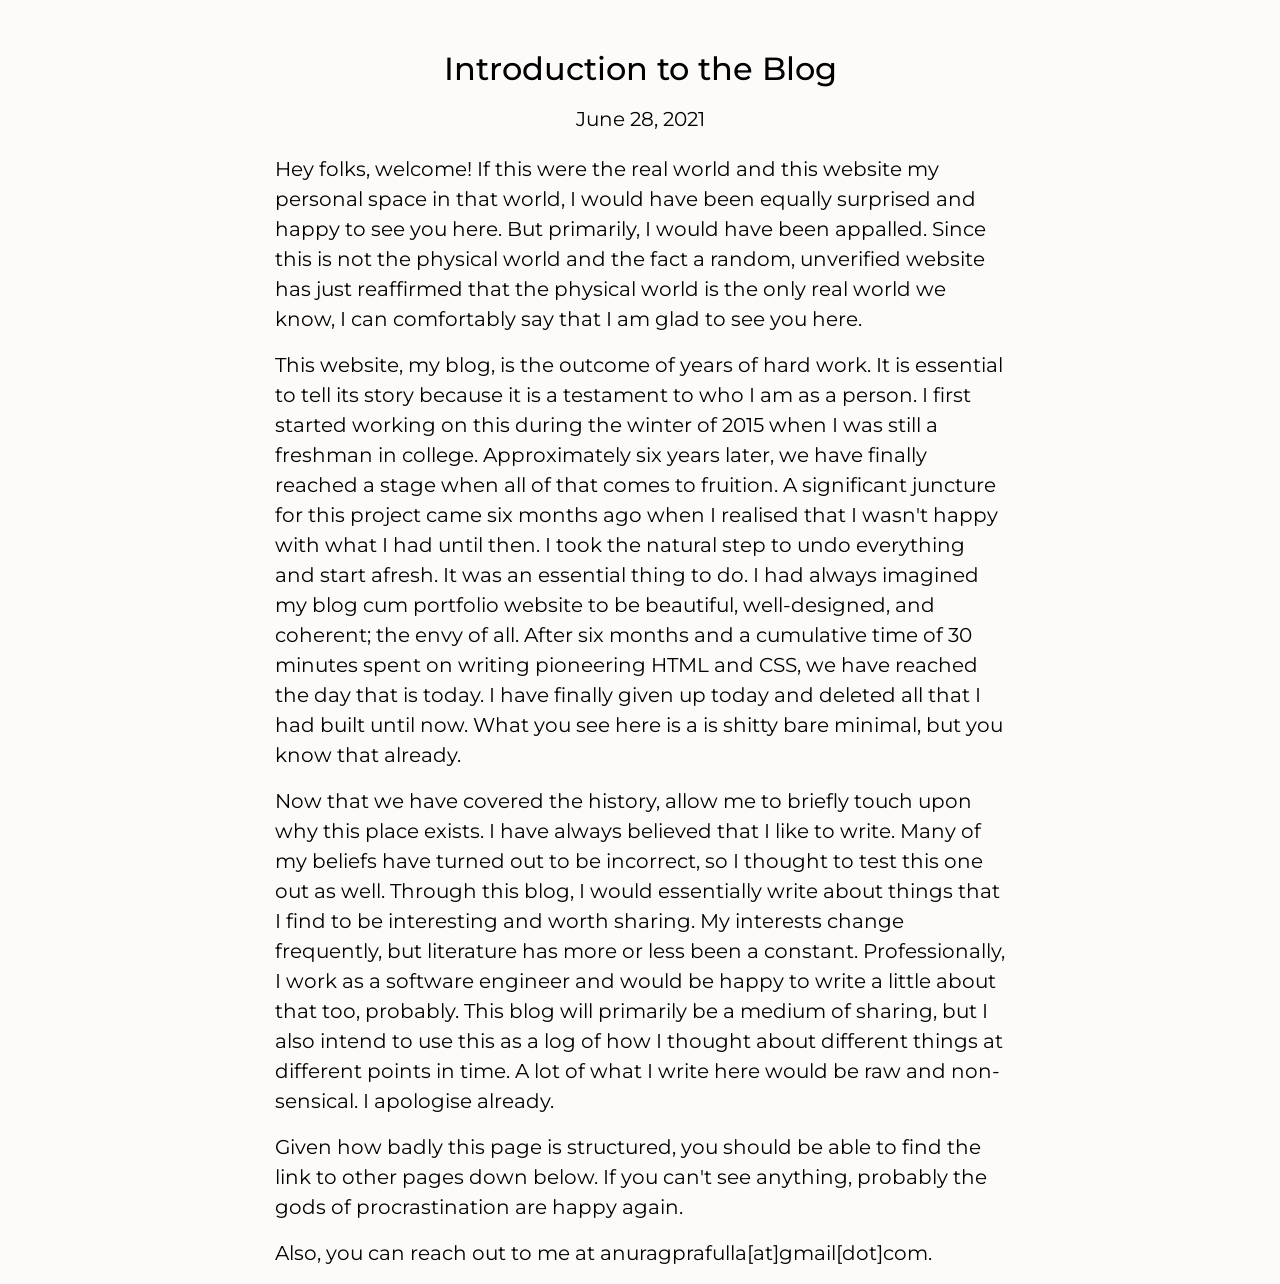
<file: index.html>
<!DOCTYPE html>
<html>
<title>Prafulla Anurag</title>
<meta charset="en">
<meta name="viewport" content="width=device-width, initial-scale=1, maximum-scale=1">
<link rel="stylesheet" href="https://maxcdn.bootstrapcdn.com/bootstrap/4.4.1/css/bootstrap.min.css">
<script src="https://cdnjs.cloudflare.com/ajax/libs/popper.js/1.16.0/umd/popper.min.js"></script>
<script src="https://maxcdn.bootstrapcdn.com/bootstrap/4.4.1/js/bootstrap.min.js"></script>
<script src="https://ajax.googleapis.com/ajax/libs/jquery/3.4.1/jquery.min.js"></script>
<link rel="preconnect" href="https://fonts.googleapis.com">
<link rel="preconnect" href="https://fonts.gstatic.com" crossorigin>
<link href="https://fonts.googleapis.com/css2?family=Montserrat:ital,wght@0,100;0,200;0,400;0,500;0,700;1,100;1,200&display=swap" rel="stylesheet">
<link rel="stylesheet" href="./style.css">
<link rel="shortcut icon" href="fav.png" type="image/jpg">
</head>

<body>
  <div class="container">
    <div class="row justify-content-center">
      <div class="col-lg-8 col-md-10 col-sm-12">
        <div class="page-heading" style="margin-top:50px">
          <h2><center>Introduction to the Blog</center></h2>
          <p><center>June 28, 2021</center></p>
        </div>
        <div class="page-body" style="margin-top:20px">
          <p>
            Hey folks, welcome! If this were the real world and this website my personal space in that world, I would have been equally surprised and happy to see you here. But primarily, I would have been appalled. Since this is not the physical world and the fact a random, unverified website has just reaffirmed that the physical world is the only real world we know, I can comfortably say that I am glad to see you here.
          </p>
          <p>
            This website, my blog, is the outcome of years of hard work. It is essential to tell its story because it is a testament to who I am as a person. I first started working on this during the winter of 2015 when I was still a freshman in college. Approximately six years later, we have finally reached a stage when all of that comes to fruition. A significant juncture for this project came six months ago when I realised that I wasn't happy with what I had until then. I took the natural step to undo everything and start afresh. It was an essential thing to do. I had always imagined my blog cum portfolio website to be beautiful, well-designed, and coherent; the envy of all. After six months and a cumulative time of 30 minutes spent on writing pioneering HTML and CSS, we have reached the day that is today. I have finally given up today and deleted all that I had built until now. What you see here is a is shitty bare minimal, but you know that already. 
          </p>
          <p>
            Now that we have covered the history, allow me to briefly touch upon why this place exists. I have always believed that I like to write. Many of my beliefs have turned out to be incorrect, so I thought to test this one out as well. Through this blog, I would essentially write about things that I find to be interesting and worth sharing. My interests change frequently, but literature has more or less been a constant. Professionally, I work as a software engineer and would be happy to write a little about that too, probably. This blog will primarily be a medium of sharing, but I also intend to use this as a log of how I thought about different things at different points in time. A lot of what I write here would be raw and non-sensical. I apologise already.
          </p>
          <p>
            Given how badly this page is structured, you should be able to find the link to other pages down below. If you can't see anything, probably the gods of procrastination are happy again.
          </p>
          <p>
            Also, you can reach out to me at anuragprafulla[at]gmail[dot]com.
          </p>
        </div>
      </div>
    </div>
  </div>
</body>
</html>
</file>
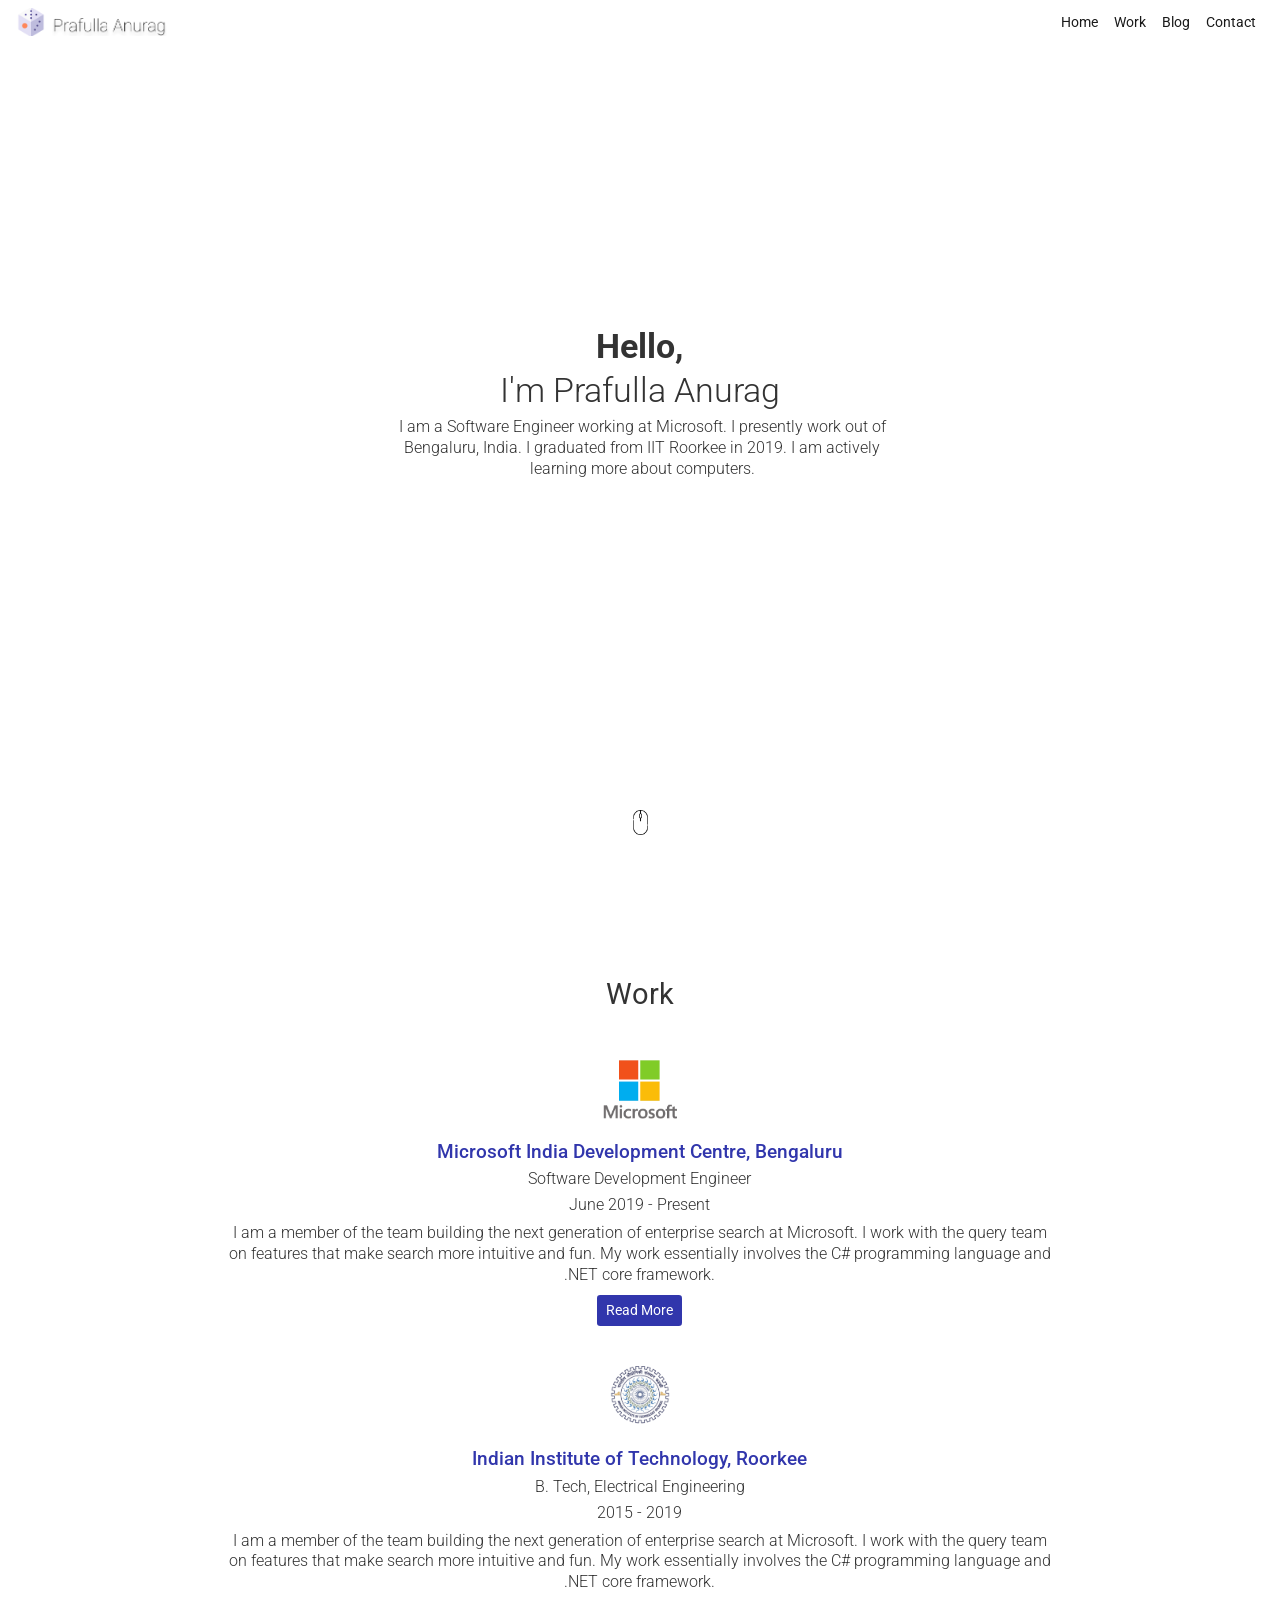
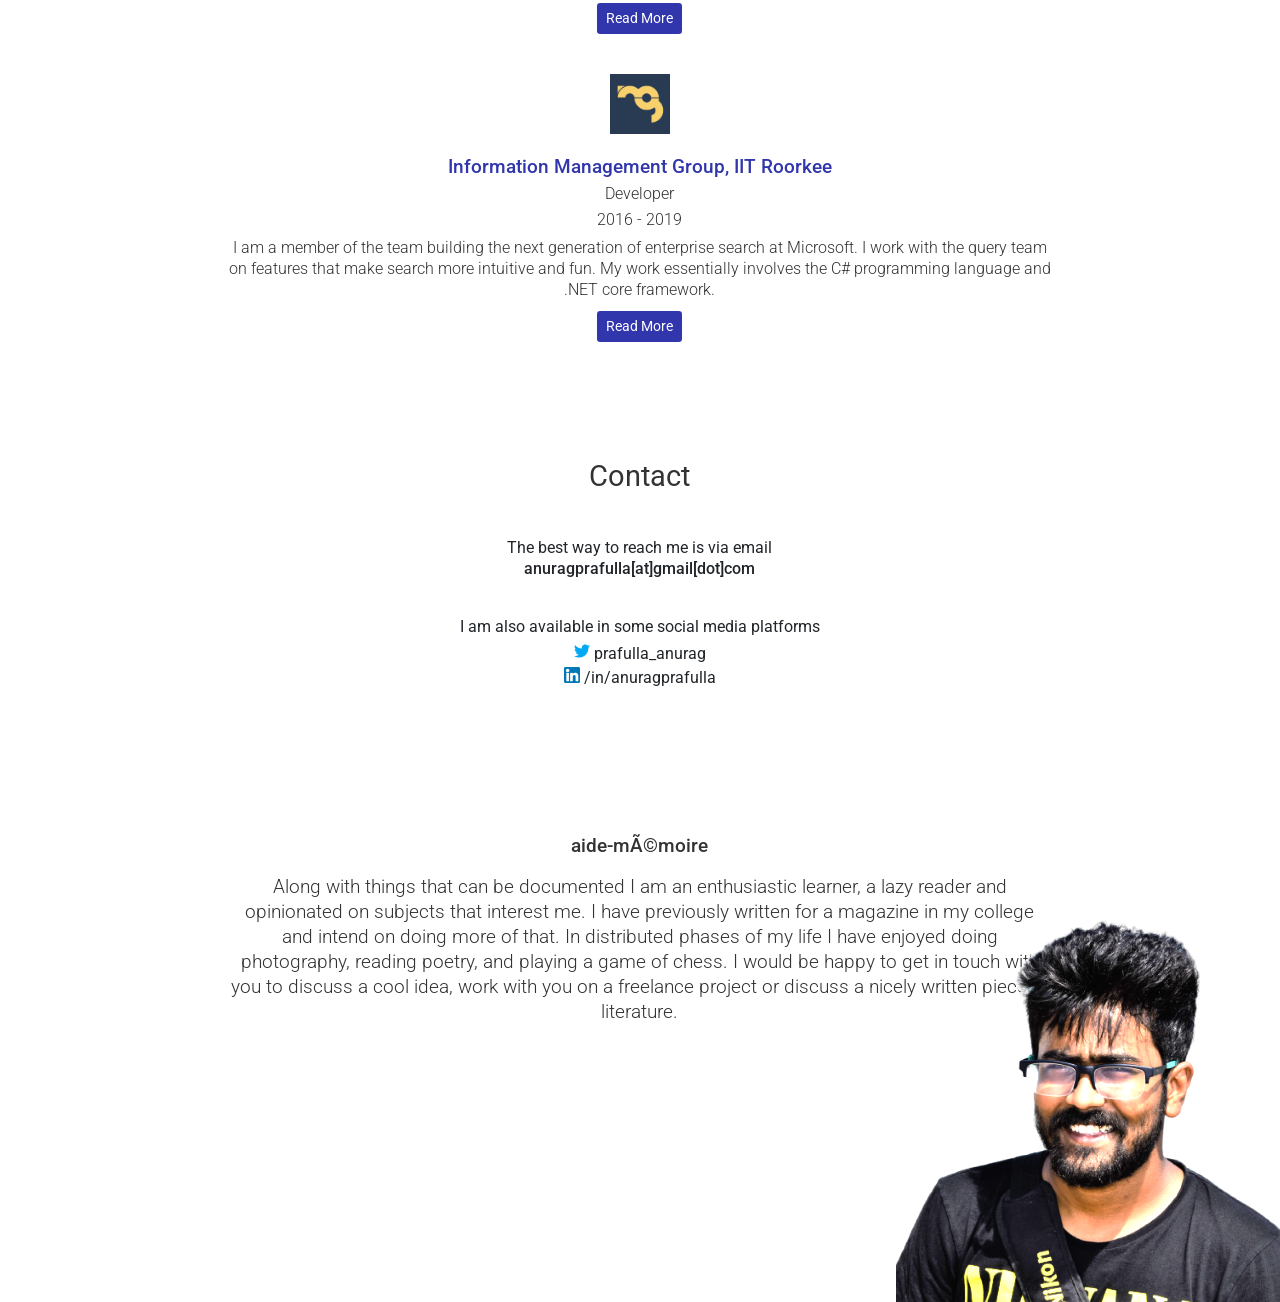
<file: archive/index.html>
<!DOCTYPE html>
<html lang="en">
<head>
<title>Prafulla Anurag</title>
  <meta charset="en">
  <meta name="viewport" content="width=device-width, initial-scale=1, maximum-scale=1">
  <link rel="stylesheet" href="https://maxcdn.bootstrapcdn.com/bootstrap/4.4.1/css/bootstrap.min.css">
  <script src="https://cdnjs.cloudflare.com/ajax/libs/popper.js/1.16.0/umd/popper.min.js"></script>
  <script src="https://maxcdn.bootstrapcdn.com/bootstrap/4.4.1/js/bootstrap.min.js"></script>
  <script src="https://ajax.googleapis.com/ajax/libs/jquery/3.4.1/jquery.min.js"></script>
  <link href="https://fonts.googleapis.com/css?family=Roboto:300,400,500,600,700,800,900&display=swap" rel="stylesheet">
  <link rel="stylesheet" href="https://cdnjs.cloudflare.com/ajax/libs/font-awesome/4.7.0/css/font-awesome.min.css">
  <link rel="stylesheet" href="./css/styles.css">
</head>
    
<body>
    <div class="navigation-div">
        <nav class="navbar-expand-md navbar-light fixed-top navbar">
            <a href="#" class="navbar-links">
                <img class="logo-image" src="./images/logo_image.png" height="28" alt="logo image">
                <img class="logo-text" src="./images/logo_text.png" height="18" alt="logo text">
            </a>
            <button type="button" class="navbar-toggler" data-toggle="collapse" data-target="#navbarCollapse">
                <span class="navbar-toggler-icon"></span>
            </button>
    
            <div class="collapse navbar-collapse" id="navbarCollapse">
                <div class="navbar-nav ml-auto">
                    <a href="#" class="nav-item nav-link active">Home</a>
                    <a href="#" class="nav-item nav-link active">Work</a>
                    <a href="#" class="nav-item nav-link active">Blog</a>
                    <a href="#" class="nav-item nav-link active">Contact</a>
                </div>
            </div>
        </nav>
    </div>
  <div class="container-fluid h-100 text-white">
    <div class="row align-items-center h-90">
      <div class="col-lg-5 col-xl-5 col-md-7 col-sm-10 col-10 mx-auto">
        <div class="font-main-large">Hello,</div>
        <div class="font-main-medium">I'm Prafulla Anurag</div>
        <div class="font-main-small">I am a Software Engineer working at Microsoft. I presently work out of Bengaluru, India. I graduated from IIT Roorkee in 2019. I am actively learning more about computers. </div>
      </div>
    </div>
    <div class="row row-mouse align-items-center mt-auto">
      <div class="col-1 col-mouse mx-auto text-center">
        <a href="#" class="mouse-logo">
          <img class="img-responsive mouse-logo-img" src="./images/mouse.png"/>
        </a>
      </div>
    </div>
  </div>

  <div class="container-fluid text-white">
    <div class="row row-page-header ">
      <div class="col-lg-8 col-xl-8 col-md-8 col-sm-10 col-10 mx-auto text-center">
        <div class="page-header">Work</div>
        <div class="work-item">
          <img class="work-item-logo" src="./images/Microsoft_Logo.png"/>
          <div class="work-item-heading">Microsoft India Development Centre, Bengaluru</div>
          <div class="work-item-subheading">Software Development Engineer</div>
          <div class="work-item-subheading">June 2019 - Present</div>
          <div class="work-item-body">I am a member of the team building the next generation of enterprise search at Microsoft. I work with the query team on features that make search more intuitive and fun. My work essentially involves the C# programming language and .NET core framework.</div>
          <button type="button" class="btn btn-sm read-more-btn">Read More</button>
        </div>
        <div class="work-item">
          <img class="work-item-logo" src="./images/IITRoorkee_Logo.png"/>
          <div class="work-item-heading">Indian Institute of Technology, Roorkee</div>
          <div class="work-item-subheading">B. Tech, Electrical Engineering</div>
          <div class="work-item-subheading">2015 - 2019</div>
          <div class="work-item-body">I am a member of the team building the next generation of enterprise search at Microsoft. I work with the query team on features that make search more intuitive and fun. My work essentially involves the C# programming language and .NET core framework.</div>
          <button type="button" class="btn btn-sm read-more-btn">Read More</button>
        </div>
        <div class="work-item">
          <img class="work-item-logo" src="./images/IMG_Logo.png"/>
          <div class="work-item-heading">Information Management Group, IIT Roorkee</div>
          <div class="work-item-subheading">Developer</div>
          <div class="work-item-subheading">2016 - 2019</div>
          <div class="work-item-body">I am a member of the team building the next generation of enterprise search at Microsoft. I work with the query team on features that make search more intuitive and fun. My work essentially involves the C# programming language and .NET core framework.</div>
          <button type="button" class="btn btn-sm read-more-btn">Read More</button>
        </div>
      </div>
    </div>
  </div>
  <div class="container-fluid h-100 footer">
    <div class="row row-page-header ">
      <div class="col-lg-8 col-xl-8 col-md-8 col-sm-10 col-10 mx-auto text-center">
        <div class="page-header">Contact</div>
        <div class="contact-text">The best way to reach me is via email</div>
        <div class="contact-email">anuragprafulla[at]gmail[dot]com</div>
        <div class="contact-social-media">I am also available in some social media platforms</div>
        <div class="contact-social-media-detail">
          <img class="contact-social-media-logo" src="./images/twitter(1).png"/>
          <div class="contact-social-media-text">prafulla_anurag</div> 
        </div>
        <div class="contact-social-media-detail">
          <img class="contact-social-media-logo" src="./images/linkedin(1).png"/> 
          <div class="contact-social-media-text">/in/anuragprafulla</div> 
        </div>
        <div class=contact-details-head>aide-mémoire</div>
        <div class=contact-details-body>Along with things that can be documented I am an enthusiastic learner, a lazy reader and opinionated on subjects that interest me. I have previously written for a magazine in my college and intend on doing more of that. In distributed phases of my life I have enjoyed doing photography, reading poetry, and playing a game of chess.
          I would be happy to get in touch with you to discuss a cool idea, work with you on a freelance project or discuss a nicely written piece of literature.
        </div>
      </div>
    </div>
    <img class="footer-image" src="./images/me.png"/>

  </div>

</body>
        
    
</html>
</file>
<file: style.css>
body {
    background-color: rgb(253, 251, 249);
    font-family: 'Montserrat', sans-serif;
    font-size: 20px;
    color: black;
}
</file>
<file: archive/css/styles.css>
/* 
html5doctor.com Reset Stylesheet
v1.6.1
Last Updated: 2010-09-17
Author: Richard Clark - http://richclarkdesign.com 
Twitter: @rich_clark
*/
html, body, div, span, object, iframe,
h1, h2, h3, h4, h5, h6, p, blockquote, pre,
abbr, address, cite, code,
del, dfn, em, img, ins, kbd, q, samp,
small, strong, sub, sup, var,
b, i,
dl, dt, dd, ol, ul, li,
fieldset, form, label, legend,
table, caption, tbody, tfoot, thead, tr, th, td,
article, aside, canvas, details, figcaption, figure,
footer, header, hgroup, menu, nav, section, summary,
time, mark, audio, video {
  margin: 0;
  padding: 0;
  border: 0;
  outline: 0;
  font-size: 100%;
  vertical-align: baseline;
  background: transparent; }

body {
  line-height: 1; }

article, aside, details, figcaption, figure,
footer, header, hgroup, menu, nav, section {
  display: block; }

nav ul {
  list-style: none; }

blockquote, q {
  quotes: none; }

blockquote:before, blockquote:after,
q:before, q:after {
  content: '';
  content: none; }

a {
  margin: 0;
  padding: 0;
  font-size: 100%;
  vertical-align: baseline;
  background: transparent; }

/* change colours to suit your needs */
ins {
  background-color: #ff9;
  color: #000;
  text-decoration: none; }

/* change colours to suit your needs */
mark {
  background-color: #ff9;
  color: #000;
  font-style: italic;
  font-weight: bold; }

del {
  text-decoration: line-through; }

abbr[title], dfn[title] {
  border-bottom: 1px dotted;
  cursor: help; }

table {
  border-collapse: collapse;
  border-spacing: 0; }

/* change border colour to suit your needs */
hr {
  display: block;
  height: 1px;
  border: 0;
  border-top: 1px solid #cccccc;
  margin: 1em 0;
  padding: 0; }

input, select {
  vertical-align: middle; }

.fade {
  transition: opacity 0.15s linear; }
  @media (prefers-reduced-motion: reduce) {
    .fade {
      transition: none; } }
  .fade:not(.show) {
    opacity: 0; }

.collapse:not(.show) {
  display: none; }

.collapsing {
  position: relative;
  height: 0;
  overflow: hidden;
  transition: width 0.35s ease; }
  @media (prefers-reduced-motion: reduce) {
    .collapsing {
      transition: none; } }

html, body {
  height: 100%;
  background-color: #fff; }

.h-90 {
  height: 90% !important; }

.navbar {
  padding: 10 10 0 10; }

.navbar-light .navbar-toggler-icon {
  background-image: url("../images/hamburger.png");
  width: 28px;
  height: 28px; }

.navbar-light .navbar-toggler {
  color: #fff;
  border-color: #fff; }

.navbar-nav {
  font-family: "Roboto", sans-serif;
  color: #333;
  font-size: 0.9em; }

.logo-text {
  margin-top: 5px; }

.navbar-toggler {
  padding: 0; }

.font-main-large {
  color: #333;
  font-size: 2.1em;
  font-family: "Roboto", sans-serif;
  font-weight: 700;
  text-align: center; }

.font-main-medium {
  margin-top: 10px;
  color: #333;
  font-size: 2.1em;
  font-family: "Roboto", sans-serif;
  font-weight: 300;
  text-align: center; }

.font-main-small {
  margin-top: 10px;
  margin-left: 5px;
  color: #333;
  font-size: 1em;
  font-family: "Roboto", sans-serif;
  font-weight: 300;
  line-height: 1.3;
  text-align: center; }

.col-mouse {
  padding: 0; }

.mouse-logo-img {
  position: relative;
  margin: auto;
  height: 25px; }

.centerBlock {
  display: table;
  margin: auto; }

.row-page-header {
  margin-top: 20px; }

.page-header {
  font-family: "Roboto", sans-serif;
  font-size: 1.8em;
  color: #333;
  margin-bottom: 50px;
  margin-top: 60px; }

.work-item {
  margin-bottom: 40px; }

.work-item-logo {
  height: 60px; }

.work-item-heading {
  font-family: "Roboto", sans-serif;
  font-size: 1.2em;
  color: #3136AC;
  font-weight: 500;
  margin-top: 20px; }

.work-item-subheading {
  font-family: "Roboto", sans-serif;
  font-size: 1em;
  color: #333;
  font-weight: 300;
  margin-top: 10px; }

.work-item-body {
  font-family: "Roboto", sans-serif;
  font-size: 1em;
  color: #333;
  font-weight: 300;
  margin-top: 10px;
  line-height: 1.3; }

.read-more-btn {
  background-color: #3136AC;
  color: #fff;
  margin-top: 10px; }

.contact-text .contact-email {
  font-family: "Roboto", sans-serif;
  color: #333;
  font-size: 1.2em;
  font-weight: 300; }

.contact-email {
  font-weight: 500;
  margin-top: 5px; }

.contact-social-media {
  margin-top: 40px;
  line-height: 1.3; }

.contact-social-media-detail {
  margin-top: 5px; }

.contact-social-media-logo {
  height: 16px;
  display: inline; }

.contact-social-media-text {
  width: auto;
  display: inline; }

.contact-details-head {
  margin-top: 150px;
  font-family: "Roboto", sans-serif;
  color: #333;
  font-size: 1.2em;
  font-weight: 500; }

.contact-details-body {
  margin-top: 20px;
  line-height: 1.3;
  font-family: "Roboto", sans-serif;
  color: #333;
  font-size: 1.2em;
  font-weight: 300; }

.footer {
  position: relative; }

.footer-image {
  max-width: 30%;
  position: absolute;
  right: 0px;
  bottom: 0px; }
</file>
